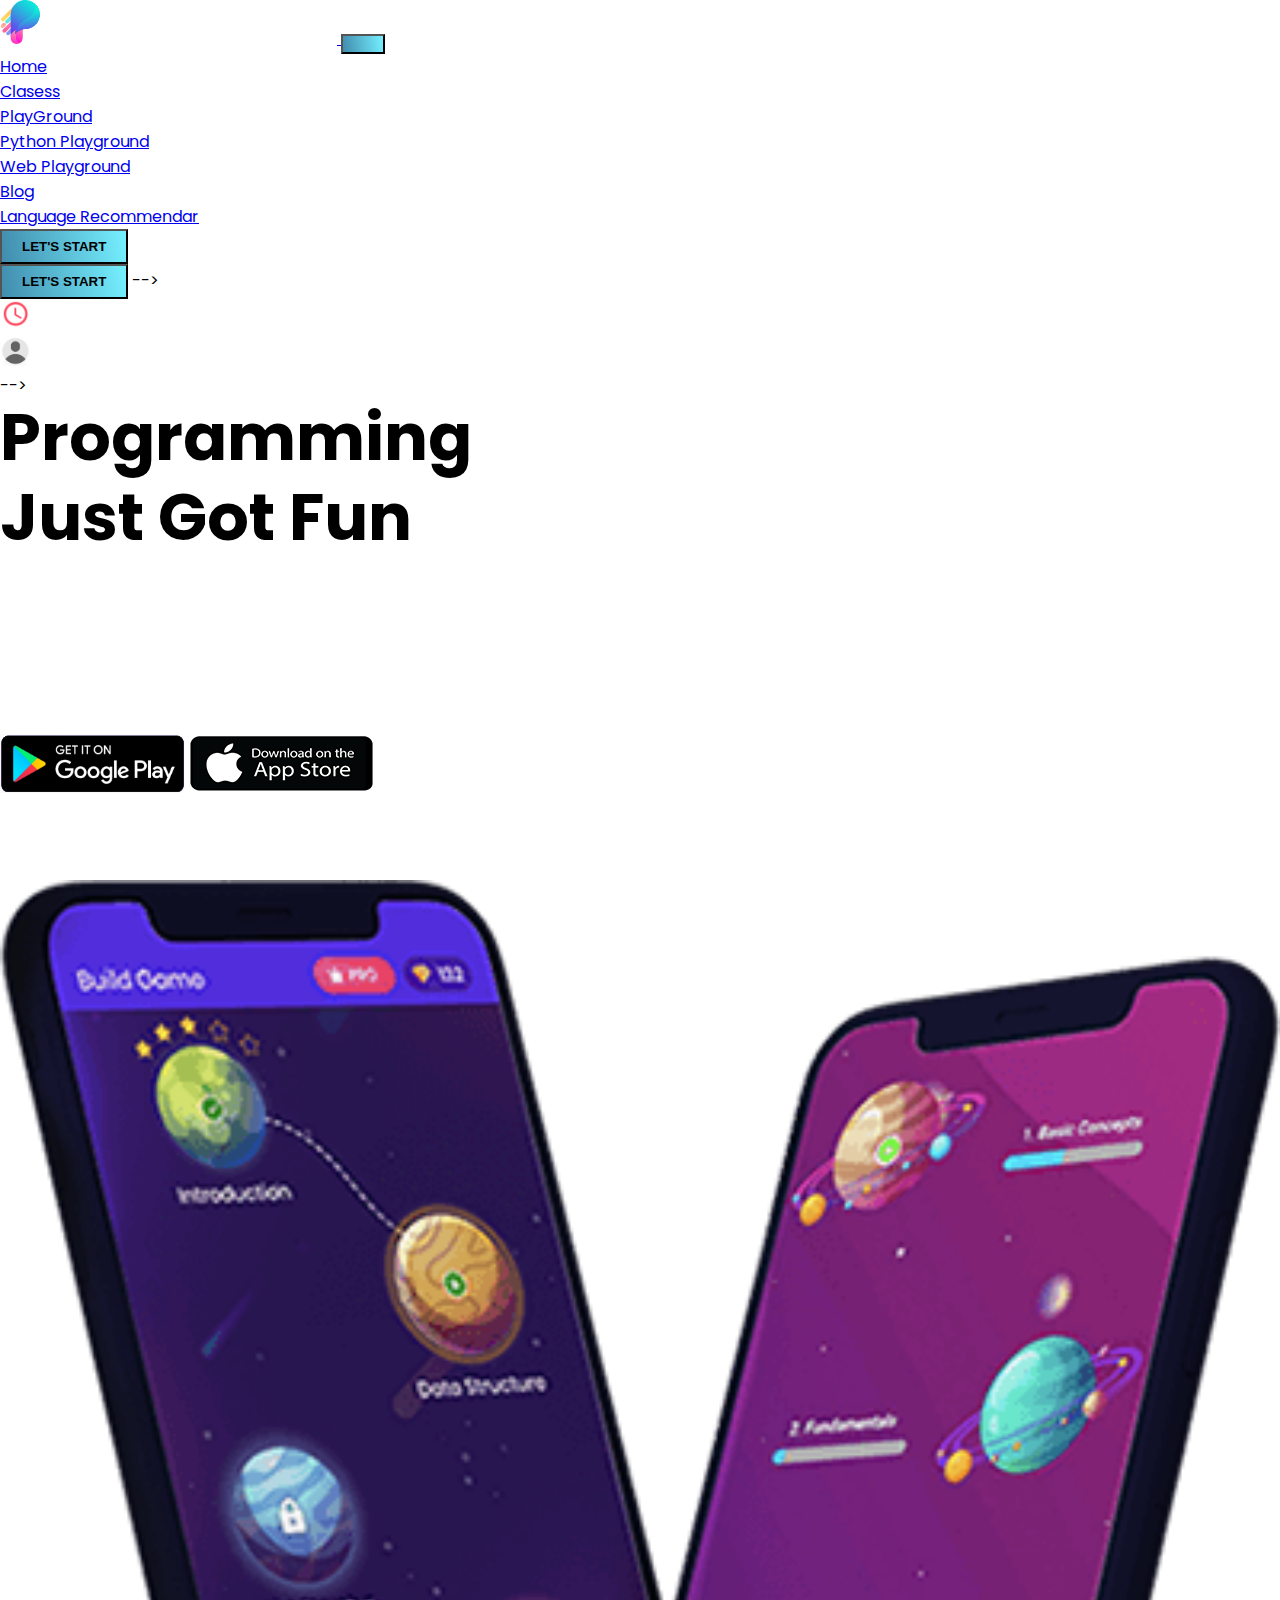
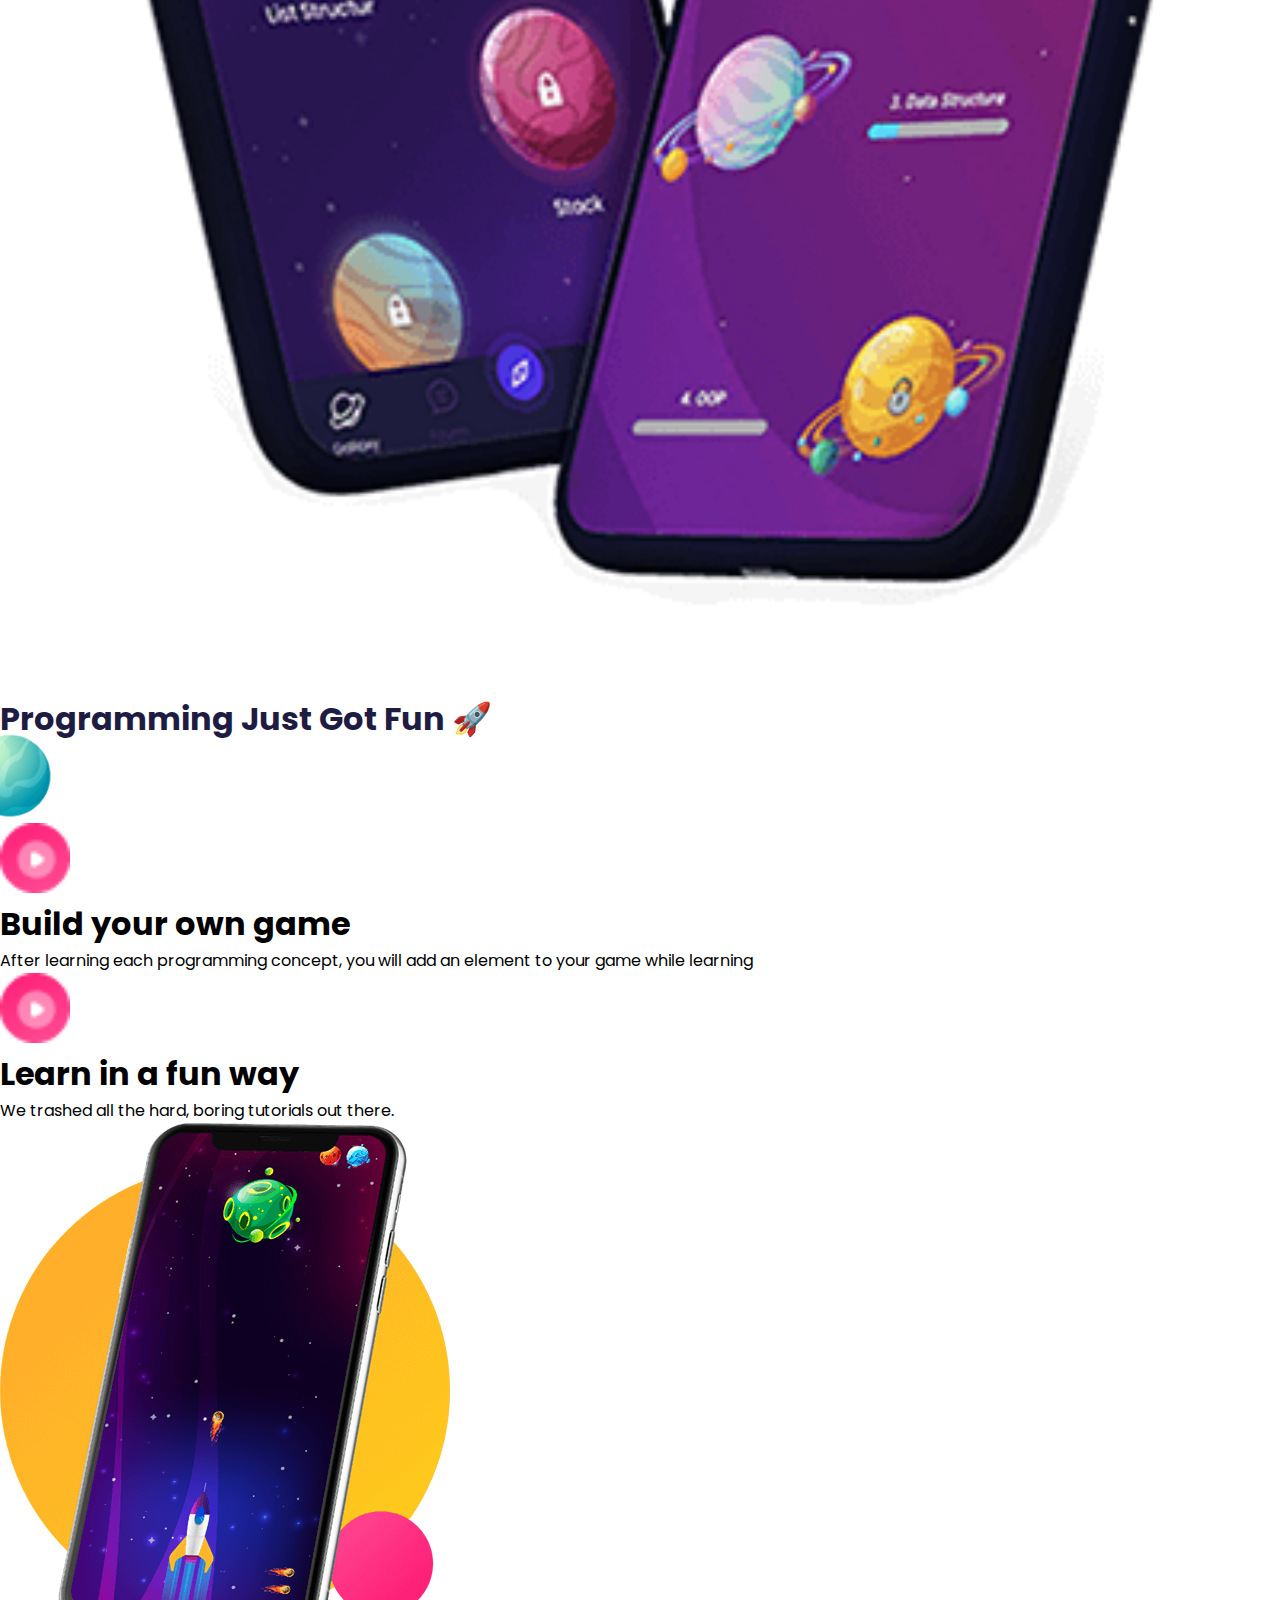
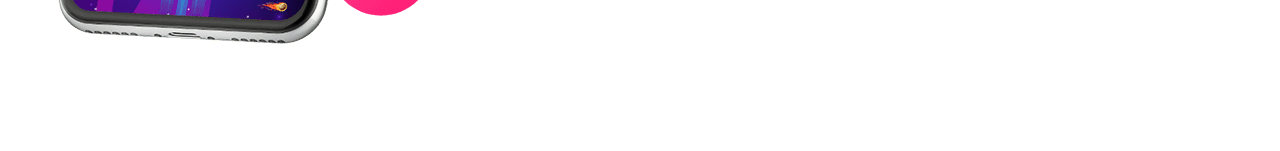
<file: index.html>
<!DOCTYPE html>
<html lang="en">
<head>
    <meta charset="UTF-8">
    <meta http-equiv="X-UA-Compatible" content="IE=edge">
    <meta name="viewport" content="width=device-width, initial-scale=1.0">
    <title>Programming Hero</title>
    <link rel="shortcut icon" href="img/clock.png" type="image/x-icon">
    <!-- animation -->
    <link
    rel="stylesheet"
    href="https://cdnjs.cloudflare.com/ajax/libs/animate.css/4.1.1/animate.min.css"
  />
    <!-- fontawesome -->
    <link rel="stylesheet" href="https://pro.fontawesome.com/releases/v5.10.0/css/all.css" integrity="sha384-AYmEC3Yw5cVb3ZcuHtOA93w35dYTsvhLPVnYs9eStHfGJvOvKxVfELGroGkvsg+p" crossorigin="anonymous"/>
    <!-- stylesheet -->
    <link rel="stylesheet" href="css/style.css">
    <!-- bootstarp -->
    <link href="https://cdn.jsdelivr.net/npm/bootstrap@5.0.2/dist/css/bootstrap.min.css" rel="stylesheet" integrity="sha384-EVSTQN3/azprG1Anm3QDgpJLIm9Nao0Yz1ztcQTwFspd3yD65VohhpuuCOmLASjC" crossorigin="anonymous">
</head>
<body>
    <!-- header -->
<!-- new menu start -->
<nav class="navbar navbar-expand-lg navbar-light bg-primary">
  <div class="container">
    <a class="navbar-brand" href="#">
      <img src="img/logo.png"  class="d-inline-block align-text-top">
    </a>
    <button class="navbar-toggler" type="button" data-bs-toggle="collapse" data-bs-target="#navbarSupportedContent" aria-controls="navbarSupportedContent" aria-expanded="false" aria-label="Toggle navigation">
      <span class="navbar-toggler-icon"></span>
    </button>
    <div class="collapse navbar-collapse " id="navbarSupportedContent ">
      <ul class="navbar-nav me-auto mb-2 mb-lg-0 text-light d-flex justify-content-between">
        <li class="nav-item">
          <a class="nav-link active" aria-current="page" href="#">Home</a>
        </li>
        <li class="nav-item">
          <a class="nav-link active" href="#">Clasess</a>
        </li>
        <li class="nav-item dropdown">
          <a class="nav-link dropdown-toggle active" href="#" id="navbarDropdown" role="button" data-bs-toggle="dropdown" aria-expanded="false">
           PlayGround
          </a>
          <ul class="dropdown-menu bg-primary" aria-labelledby="navbarDropdown">
            <li><a class="dropdown-item" href="#">Python Playground</a></li>
            <li><a class="dropdown-item" href="#">Web Playground</a></li>
          </ul>
        </li>
        <li class="nav-item">
          <a class="nav-link active" href="#">Blog</B></a>
        </li>
        <li class="nav-item">
          <a class="nav-link active" href="#">Language Recommendar</a>
        </li>
      </ul>
        <button class="btn btn-success" type="submit">LET'S START</button>
    </div>
  </div>
</nav>
<!-- new-menu-end -->


<!-- 
    <header>
        <div class="container">
            <nav class="navbar navbar-expand-lg navbar-light pt-4 pb-4 fs-4 fixed-top" style="background-color:#5f22e9;">
                <div class="container ">
                    <a class="navbar-brand" href="#">
                        <img src="img/logo.png" alt=""  class="d-inline-block align-text-top">
                        
                      </a>
                  <button class="navbar-toggler" type="button" data-bs-toggle="collapse" data-bs-target="#navbarSupportedContent" aria-controls="navbarSupportedContent" aria-expanded="false" aria-label="Toggle navigation">
                    <span class="navbar-toggler-icon"></span>
                  </button>
                  <div class="collapse navbar-collapse d-flex justify-content-end" id="navbarSupportedContent">
                   <div>
                    <ul class="navbar-nav me-auto mb-2 mb-lg-0 ">
                        <li class="nav-item">
                          <a class="nav-link active text-light cool-link" aria-current="page" href="#">Classes</a>
                        </li>
                        <li class="nav-item">
                          <a class="nav-link active text-light cool-link" aria-current="page" href="#">Playground</a>
                        </li> -->
                        <!-- <li class="nav-item">
                          <a class="nav-link active text-light cool-link" aria-current="page" href="#">Blog</a>
                        </li>
                        <li class="nav-item">
                          <a class="nav-link active text-light cool-link" aria-current="page" href="#">Language Recommendar</a>
                        </li> -->
                        <button class="btn btn-danger rounded-pill  ms-2 me-2 border-0">LET'S START</button> -->
                         <div class="icon-header d-flex justify-content-center align-items-center">
                          <li class="nav-item">
                            <a class="nav-link text-light " href="#"><img src="img/clock.png" alt=""></a>
                         </li>
                              <a class="nav-link text-light" href="#"><img src="img/logo-2.png" alt=""></a>
                            </li>
                        </div> -->
                      </ul>
                   </div>
                  </div>
                </div>
              </nav>
              <div class="full-slider ">
               <div class="row d-flex justify-content-between align-items-center ">
                <div class=" col-lg-6 animate__animated animate__backInLeft animation">
                  <h1 class="title text-light  ">Programming<br>Just Got Fun</h1>
                  <p class="small">Enjoy a personalized, fun, and interactive learning <br>
                    process while becoming a Programming Hero.</p>
                    <div class="apple-img">
                      <img class="me-3" src="img/apple.png" alt="">
                      <img src="img/appstore.png" alt="">
                    </div>
              </div>
              <div class=" col-lg-6 bannar-img">
                <img class="animate__animated animate__swing" src="img/png.png" alt="">
              </div>
            </div>
               </div>
              </div>
    </header>
    <section class="second-blog">
      <div class="container">
        <h1 class="text-center  fill">Programming Just Got Fun 🚀</h1>
        <div class="row d-flex justify-content-between align-items-center">
          <div class="col-lg-6 animate__animated animate__backInLeft animation">
            <div class="logo-content d-flex mb-5 ">
             <div class="mb-4">
              <a href=""> <img class="pe-4" src="img/logo-3.png"  alt=""></a>
             </div>
              <div>
                <h1>Build your own game</h1>
                <p>After learning each programming concept, you will add an element to your game while learning</p>
                </div>
            </div>
            <div class="logo-content d-flex ">
              <div class="mb-4">
               <a href=""> <img class="pe-4" src="img/logo-3.png"  alt=""></a>
              </div>
               <div>
                 <h1>Learn in a fun way</h1>
                 <p>We trashed all the hard, boring tutorials out there.</p>
                 </div>
             </div>
          </div>
          <div class="col-md-6">
            <img class="ms-4 scale" src="img/mobile-2.png" alt="">
          </div>
        </div>
      </div>
    </section>

   



    <!-- js bootstrap link -->
    <script src="https://cdn.jsdelivr.net/npm/bootstrap@5.0.2/dist/js/bootstrap.bundle.min.js" integrity="sha384-MrcW6ZMFYlzcLA8Nl+NtUVF0sA7MsXsP1UyJoMp4YLEuNSfAP+JcXn/tWtIaxVXM" crossorigin="anonymous"></script>
</body>
</html>
</file>
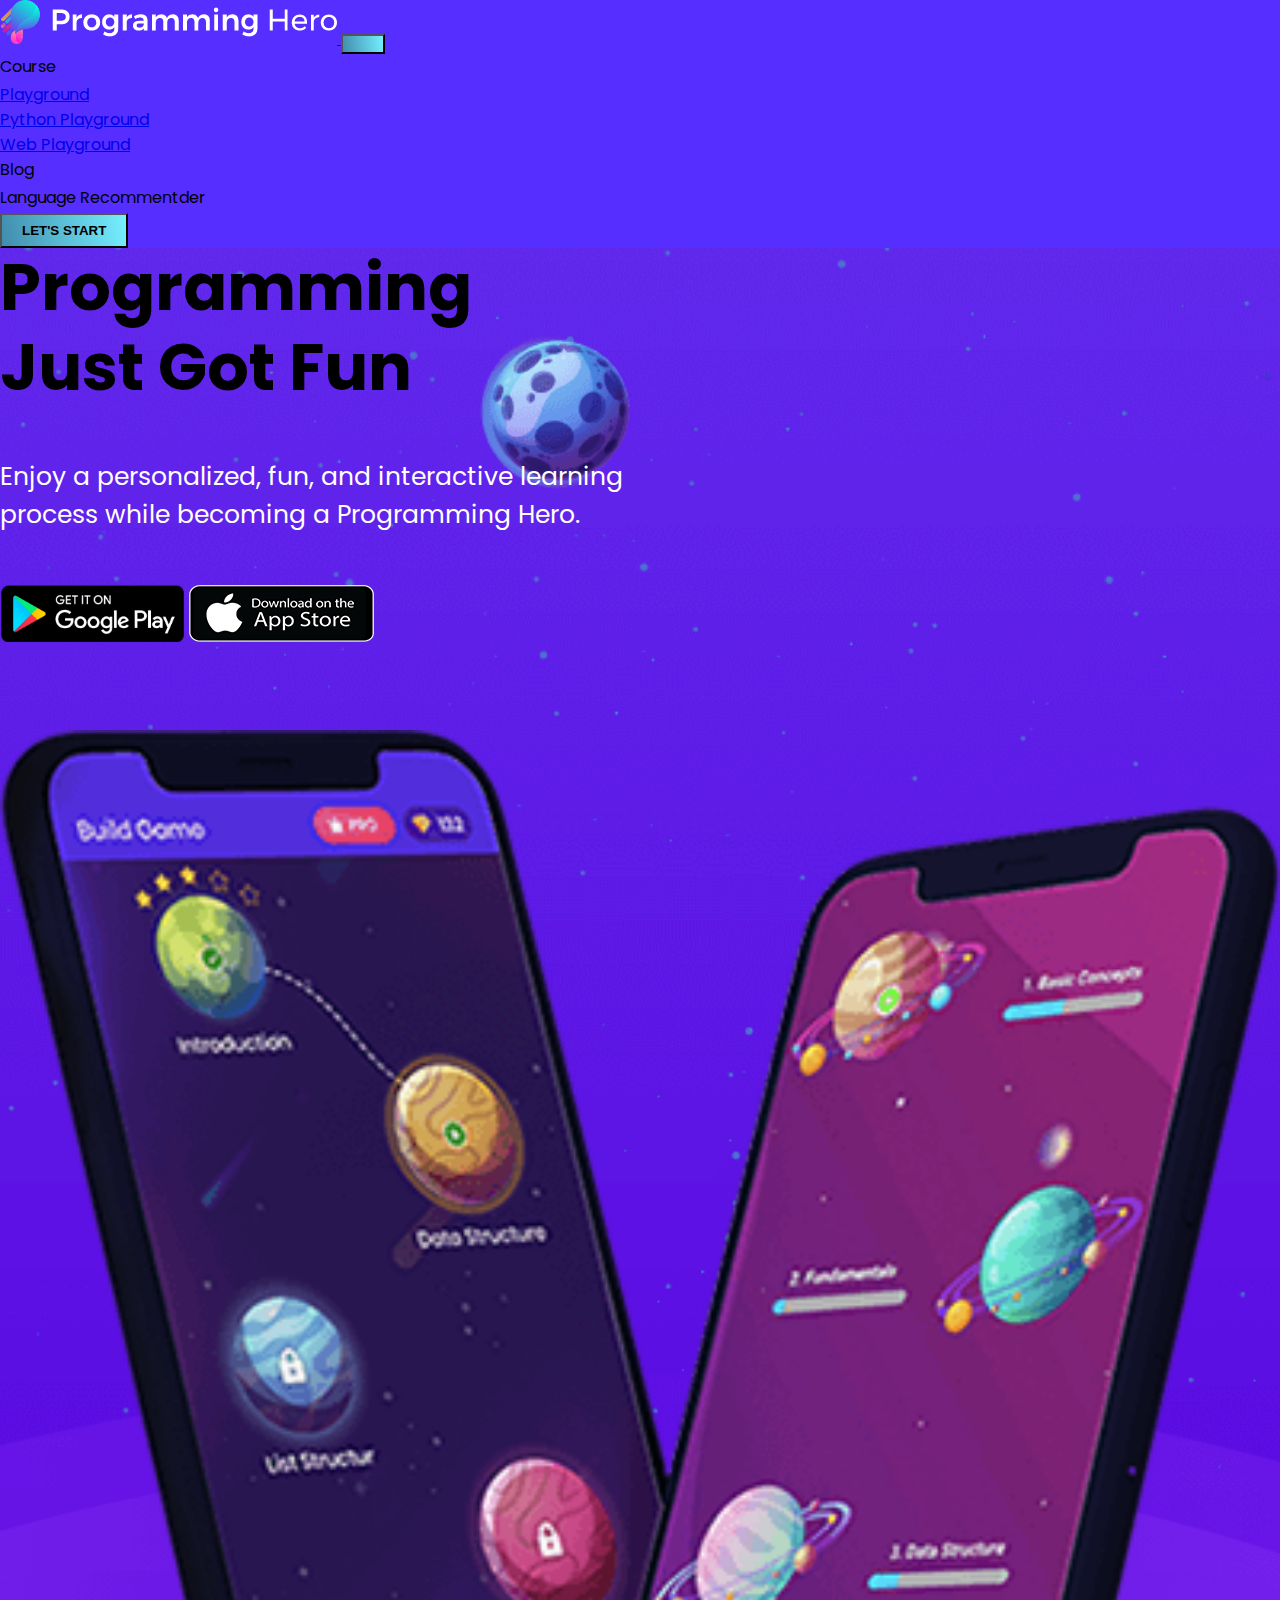
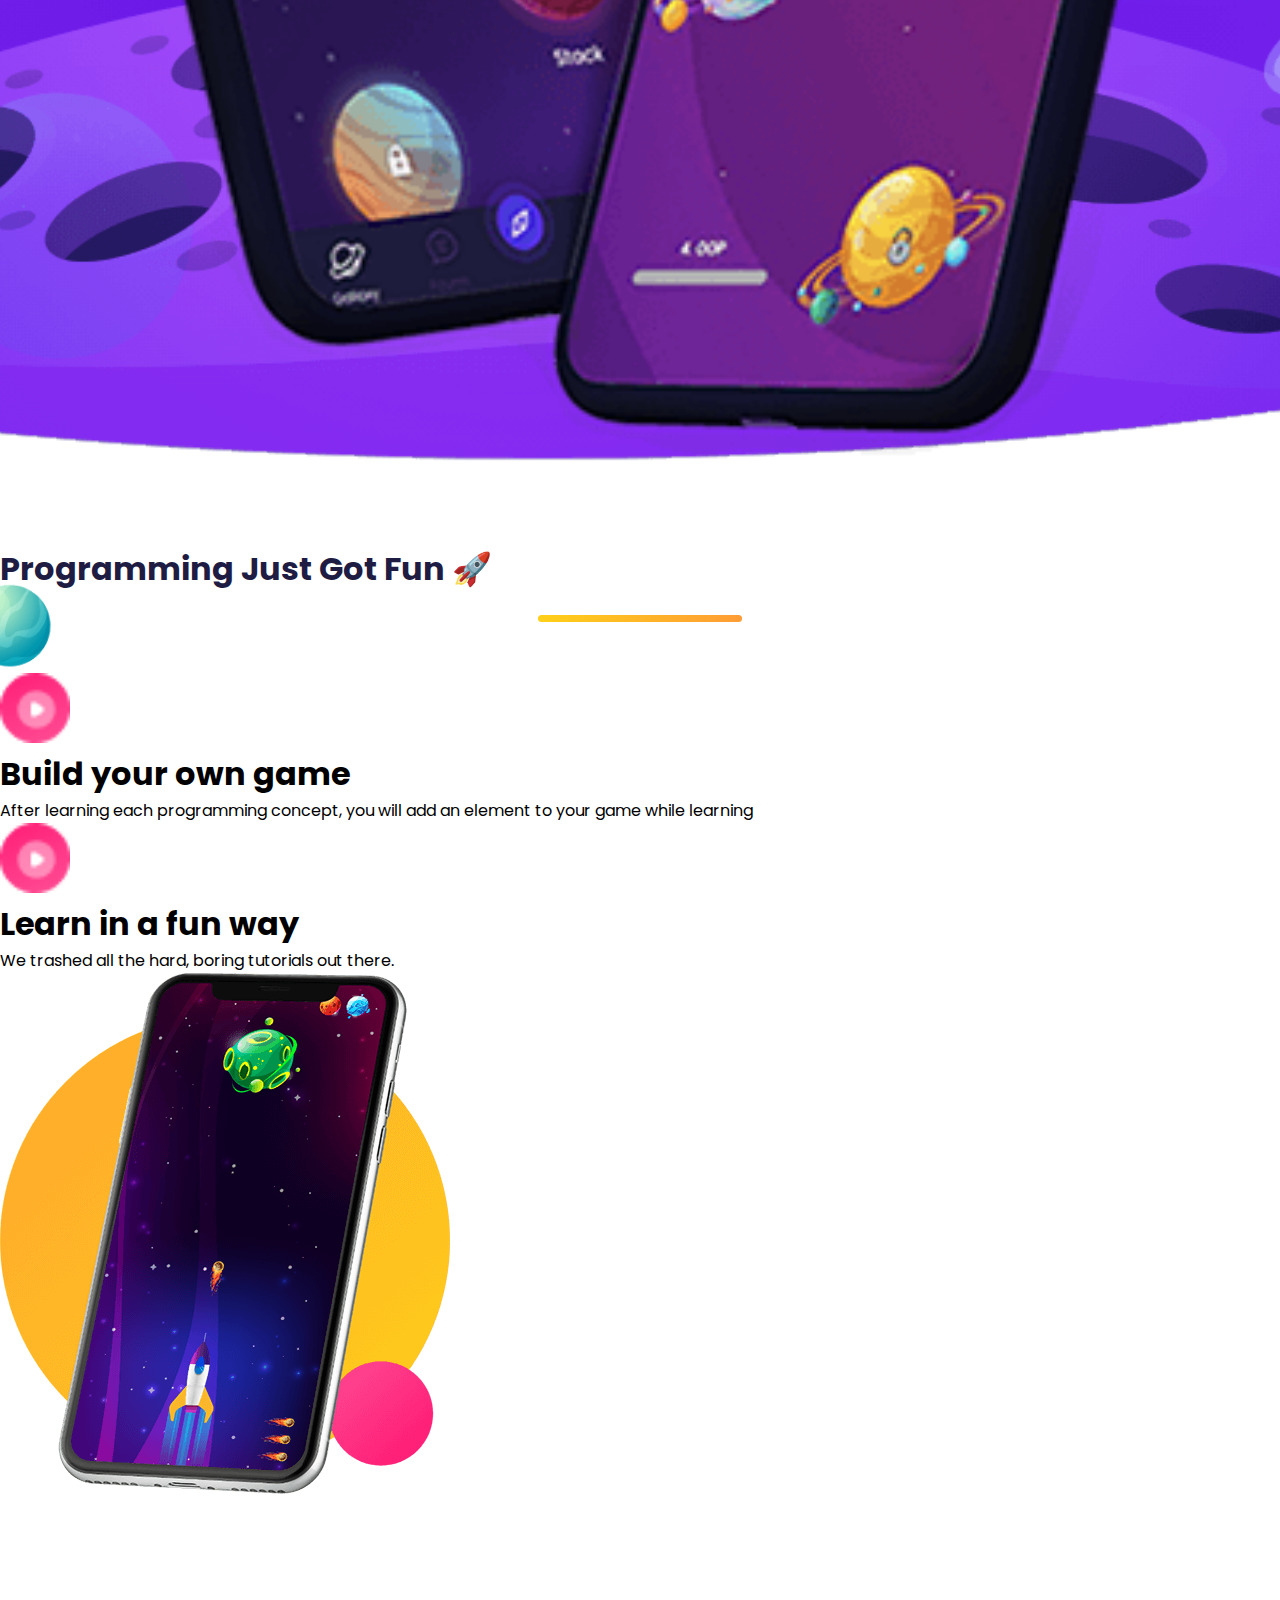
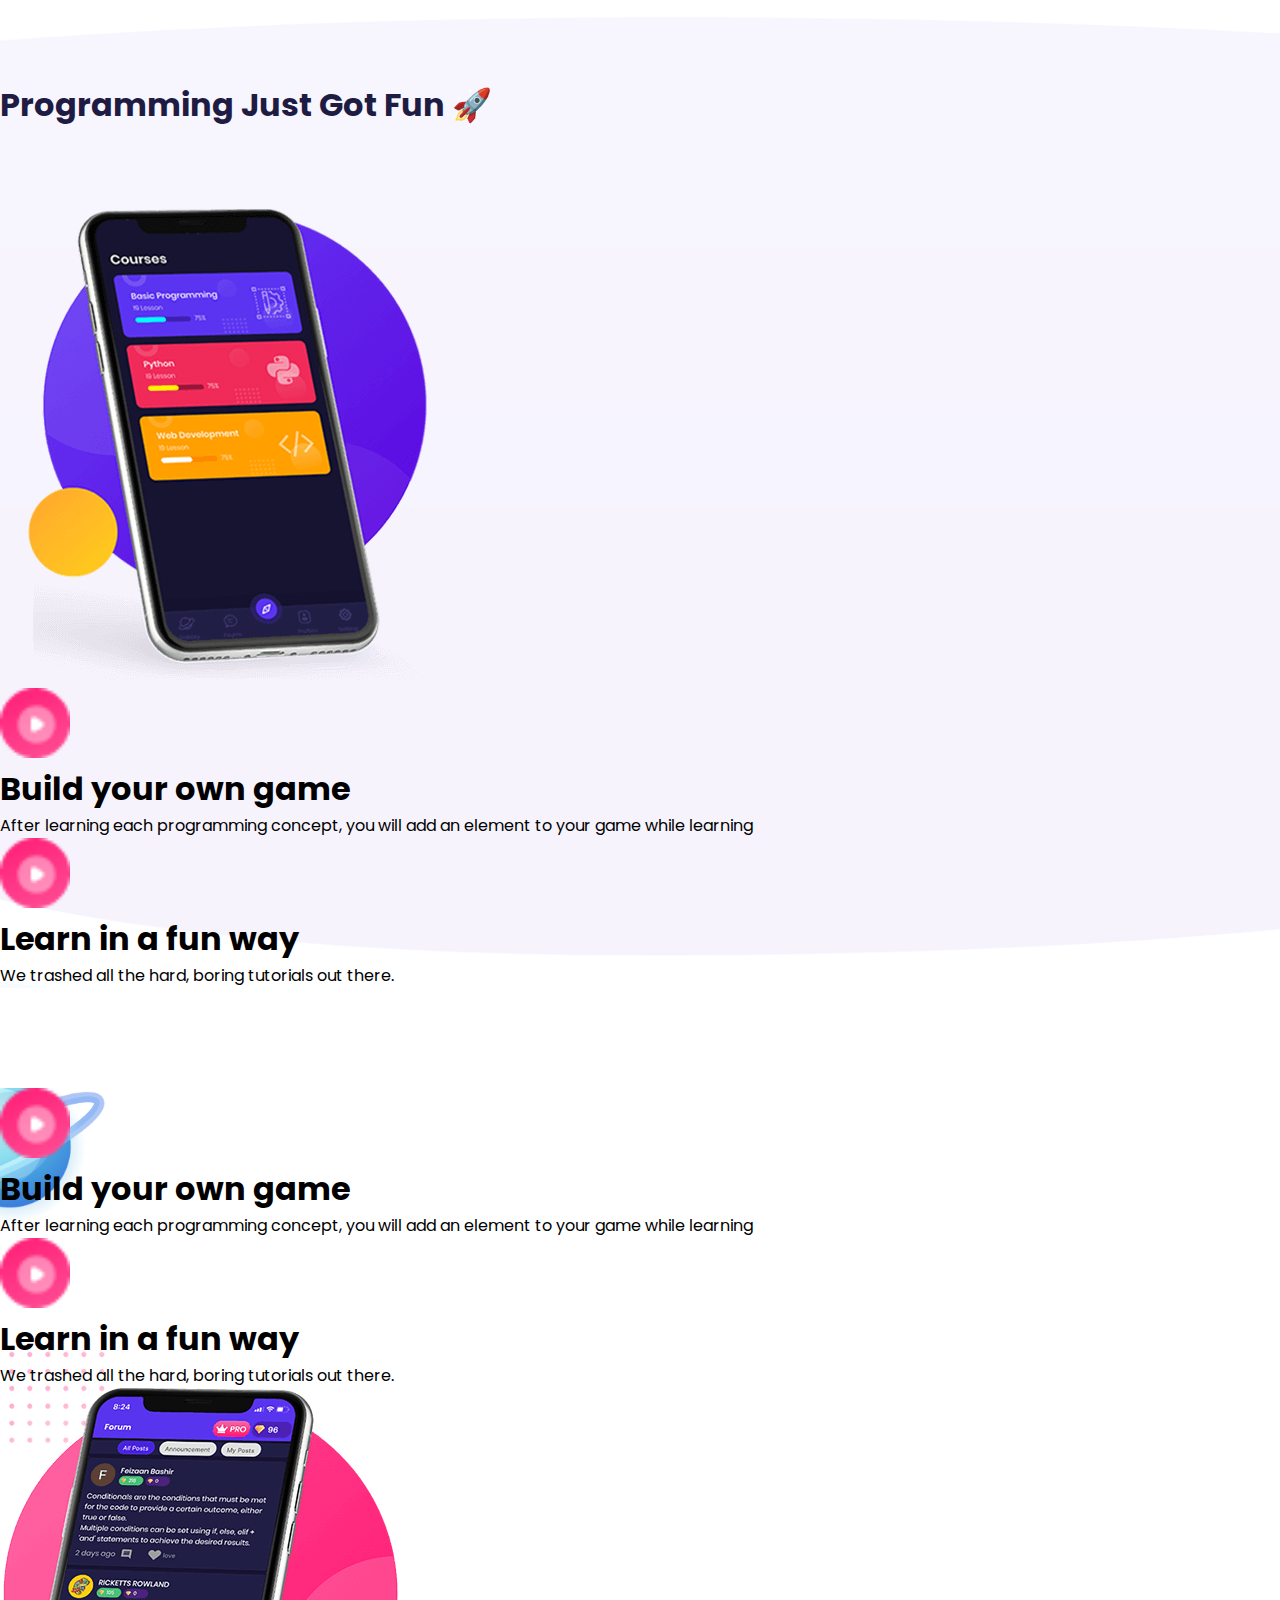
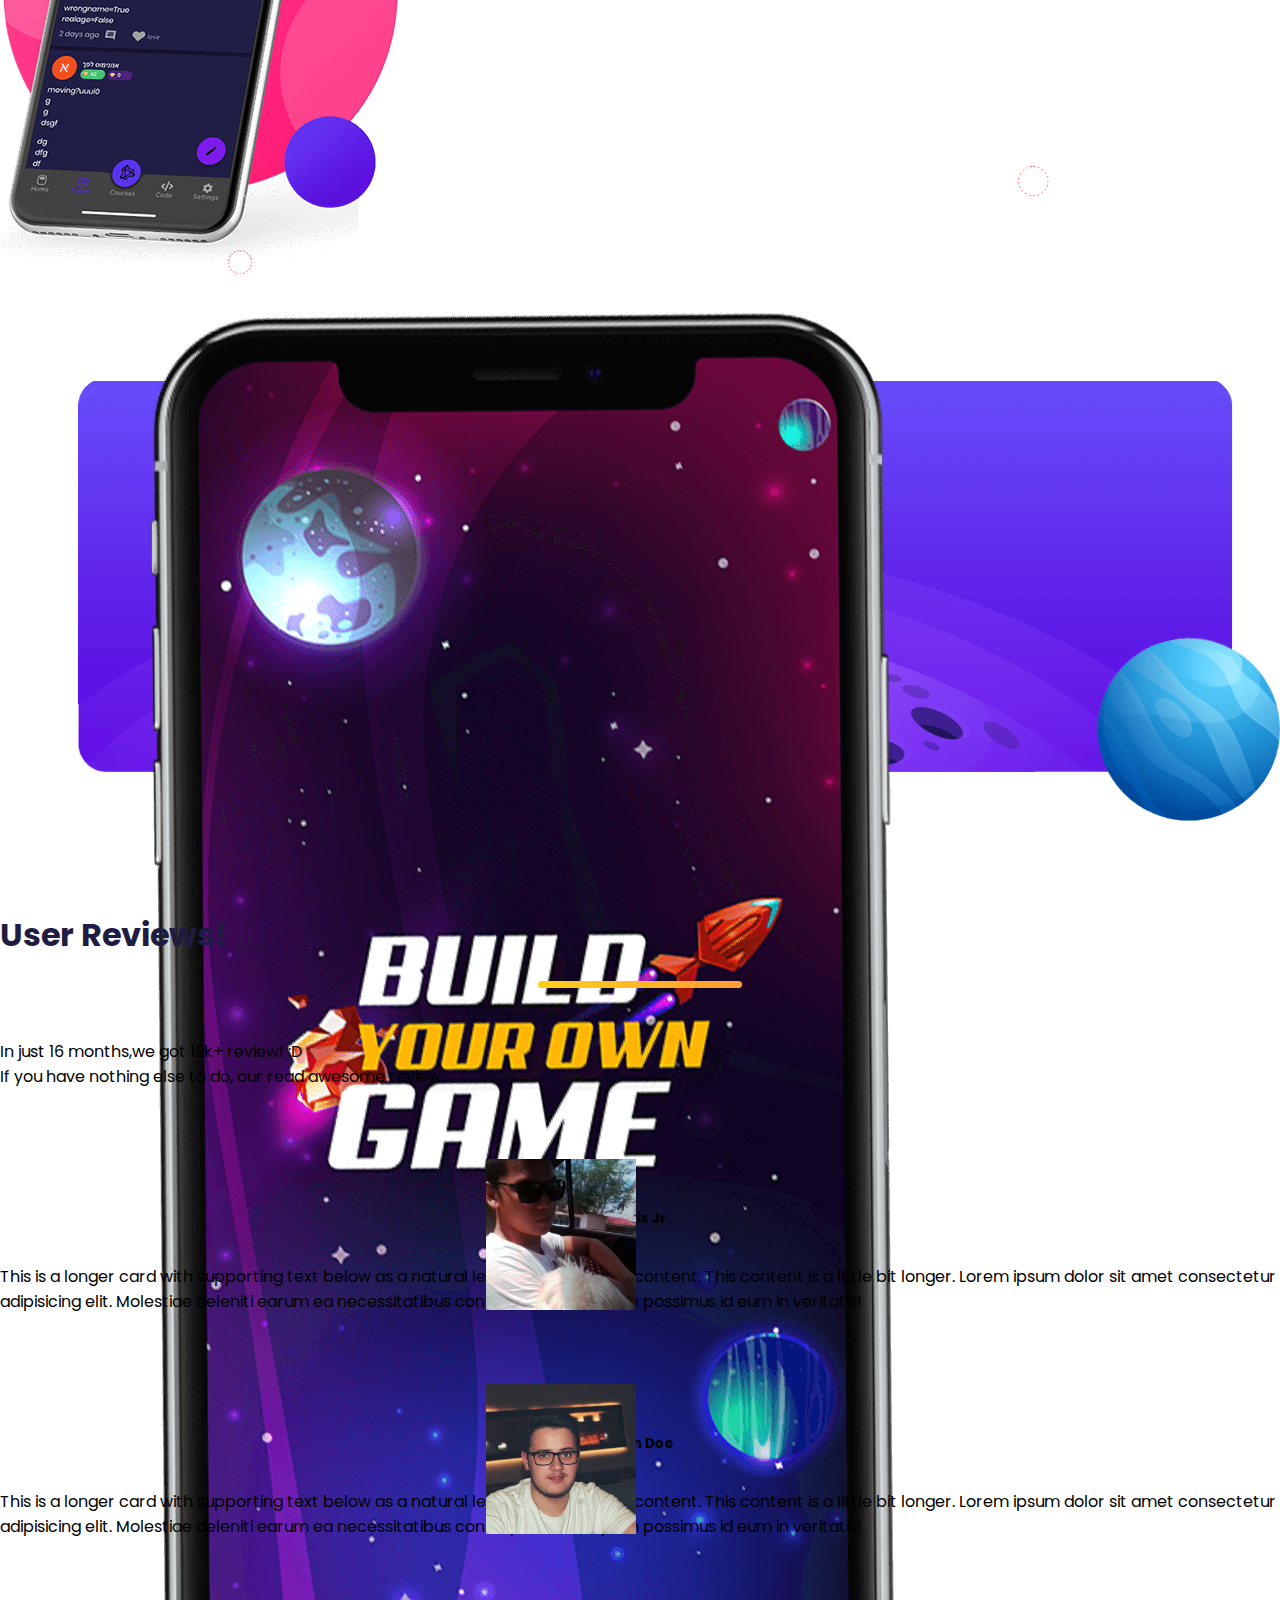
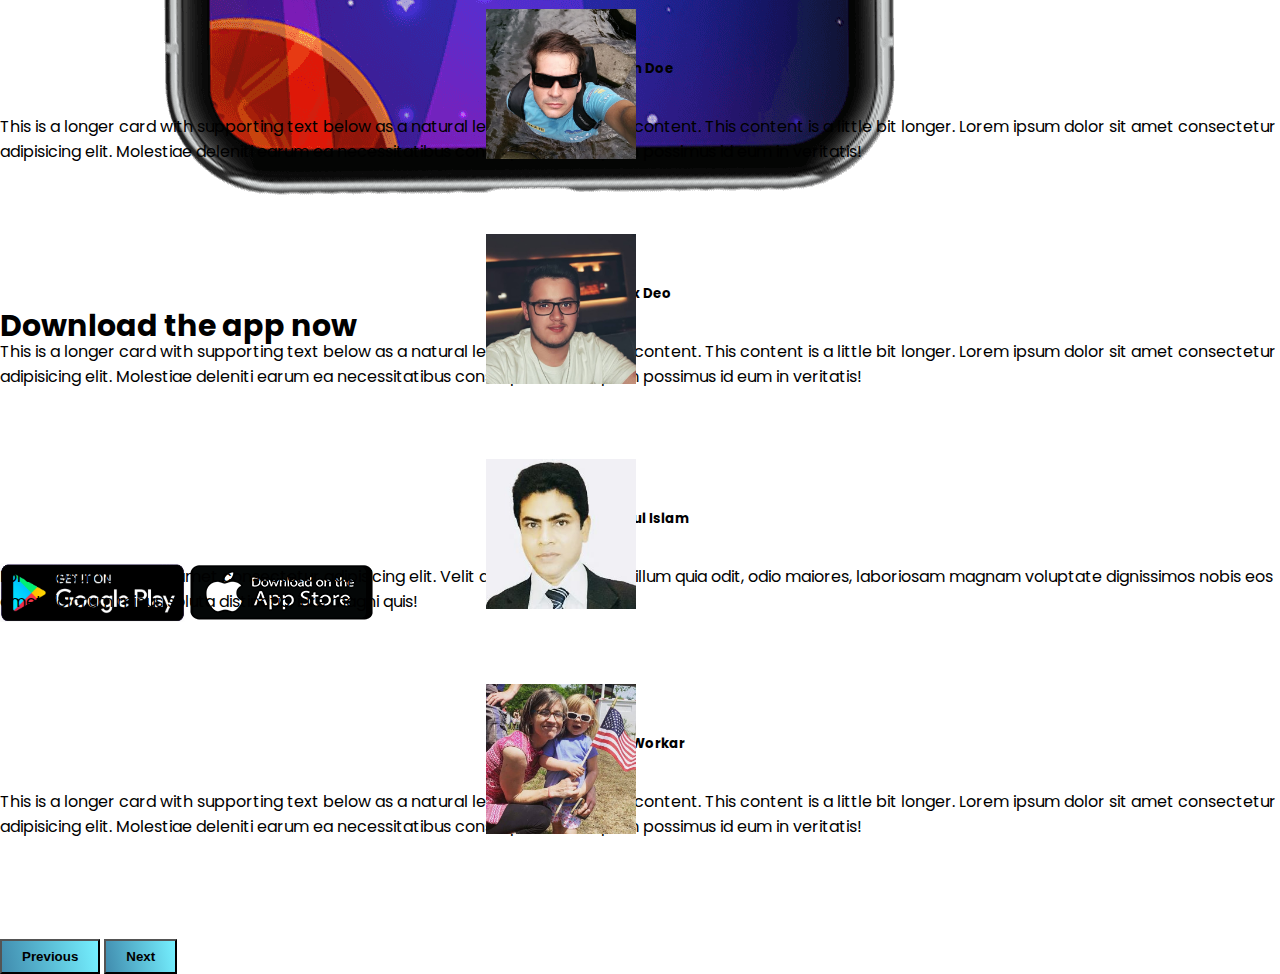
<file: css/navbar.html>
<!DOCTYPE html>
<html lang="en">
<head>
    <meta charset="UTF-8">
    <meta http-equiv="X-UA-Compatible" content="IE=edge">
    <meta name="viewport" content="width=device-width, initial-scale=1.0">
    <title>Document</title>
    <!-- animation -->
    <link
    rel="stylesheet"
    href="https://cdnjs.cloudflare.com/ajax/libs/animate.css/4.1.1/animate.min.css"
  />
    <!-- bootstrap stylesheet -->
    <link href="https://cdn.jsdelivr.net/npm/bootstrap@5.0.2/dist/css/bootstrap.min.css" rel="stylesheet" integrity="sha384-EVSTQN3/azprG1Anm3QDgpJLIm9Nao0Yz1ztcQTwFspd3yD65VohhpuuCOmLASjC" crossorigin="anonymous">
    <!-- font-awesome -->
    <link rel="stylesheet" href="https://pro.fontawesome.com/releases/v5.10.0/css/all.css" integrity="sha384-AYmEC3Yw5cVb3ZcuHtOA93w35dYTsvhLPVnYs9eStHfGJvOvKxVfELGroGkvsg+p" crossorigin="anonymous"/>
    <!-- stylesheet -->
    <link rel="stylesheet" href="style.css">
</head>
<body>
    <!-------------------- header-start -------------------->
    <header>
        <nav class="navbar navbar-expand-lg navbar-light " style="background-color: #562EFF;">
            <div class=" container">
                <a class="navbar-brand text-light fs-2 d-flex align-items-center" href="#">
                    <img src="../img/logo.png" alt=""  class="d-inline-block align-text-top ">
                   <span class="ms-3 "></span>
                  </a>
              <button class="navbar-toggler m-auto" type="button" data-bs-toggle="collapse" data-bs-target="#navbarSupportedContent" aria-controls="navbarSupportedContent" aria-expanded="false" aria-label="Toggle navigation">
                <span class="navbar-toggler-icon"></span>
              </button>
              <div class="collapse navbar-collapse" id="navbarSupportedContent">
                <ul class="navbar-nav ms-auto mb-2 mb-lg-0 d-flex align-items-center">
                  <li class="nav-item pe-2">
                    <a class="nav-link active text-light cool-link fs-5 aria-current="page" href="#">Course</a>
                  </li>
                  <li class="nav-item dropdown">
                    <a class="nav-link dropdown-toggle active text-light fs-5" href="#" id="navbarDropdown" role="button" data-bs-toggle="dropdown" aria-expanded="false">
                    Playground
                    </a>
                    <ul class="dropdown-menu" aria-labelledby="navbarDropdown">
                      <li><a class="dropdown-item" href="#">Python Playground</a></li>
                      <li><a class="dropdown-item" href="#">Web Playground</a></li>
                    </ul>
                  </li>
                  <li class="nav-item pe-2">
                    <a class="nav-link text-light fs-5 cool-link" href="#">Blog</a>
                  </li>
                  <li class="nav-item pe-2">
                    <a class="nav-link text-light fs-5 cool-link" href="#">Language Recommentder</a>
                  </li>
                <li class="nav-item">
                    <button class="btn btn-success rounded-pill" type="submit">LET'S START</button>
                  </li> 
                </ul>
              </div>
            </div>
          </nav>
          <!--------------- slider-start ------------->
          <div class="container">
          <div class="full-slider ">
            <div class="row d-flex justify-content-between align-items-center">
             <div class=" col-lg-6 col-md-12 col-sm-12 animate__animated animate__backInLeft animation">
               <h1 class="title text-light  ">Programming<br>Just Got Fun</h1>
               <p class="small">Enjoy a personalized, fun, and interactive learning <br>
                 process while becoming a Programming Hero.</p>
                 <div class="apple-img">
                   <img class="me-3" src="../img/apple.png" alt="">
                   <img src="../img/appstore.png" alt="">
                 </div>
           </div>
           <div class=" col-lg-6 bannar-img col-sm-12 col-md-12">
             <img class="animate__animated animate__swing img-fluid" src="../img/png.png" alt="">
                </div>
               </div>
            </div>
           </div>
    </header>
    <!----------------- second-blog ------------->
    <section class="second-blog">
        <div class="container">
          <div class="section-title">
            <h1 class="text-center  fill">Programming Just Got Fun 🚀</h1>
          </div>
          <div class="row d-flex justify-content-between align-items-center">
            <div class="col-lg-6 col-md-12 col-sm-12 animate__animated animate__backInLeft animation">
              <div class="logo-content d-flex mb-5 ">
               <div class="mb-4">
                <a href=""> <img class="pe-4" src="../img/logo-3.png"  alt=""></a>
               </div>
                <div>
                  <h1>Build your own game</h1>
                  
                  <p>After learning each programming concept, you will add an element to your game while learning</p>
                  </div>
              </div>
              <div class="logo-content d-flex ">
                <div class="mb-4">
                 <a href=""> <img class="pe-4" src="../img/logo-3.png"  alt=""></a>
                </div>
                 <div>
                   <h1>Learn in a fun way</h1>
                   <p>We trashed all the hard, boring tutorials out there.</p>
                   </div>
               </div>
            </div>
            <div class="col-lg-6 col-md-12 col-sm-12 ">
              <img class="ms-4 scale" src="../img/mobile-2.png" alt="">
            </div>
          </div>
        </div>
      </section>
       <!---------------- third-blog ------------------->
    <section class="third-blog">
        <div class="container">
          <h1 class="text-center  fill">Programming Just Got Fun 🚀</h1>
          <div class="row d-flex justify-content-between align-items-center">
            <div class="col-lg-6 col-md-12 col-sm-12 ">
              <img class="ms-4 scale" src="../img/phone-2.png" alt="">
            </div>
            <div class="col-lg-6 col-md-12 col-sm-12  animate__animated animate__backInLeft">
              <div class="logo-content d-flex mb-5">
               <div class="mb-4">
                <a href=""> <img class="pe-4" src="../img/logo-3.png"  alt=""></a>
               </div>
                <div>
                  <h1>Build your own game</h1>
                  <p>After learning each programming concept, you will add an element to your game while learning</p>
                  </div>
              </div>
              <div class="logo-content d-flex ">
                <div class="mb-4">
                 <a href=""> <img class="pe-4" src="../img/logo-3.png"  alt=""></a>
                </div>
                 <div>
                   <h1>Learn in a fun way</h1>
                   <p>We trashed all the hard, boring tutorials out there.</p>
                   </div>
               </div>
            </div>
          </div>
        </div>
      </section>
      <!------------ four-blog---------- -->
      <section class="four-blog">
        <div class="container">
          <div class="row d-flex justify-content-between align-items-center">
            <div class="col-lg-6 col-md-12 col-sm-12 animate__animated animate__backInLeft animation">
              <div class="logo-content d-flex mb-5 ">
               <div class="mb-4">
                <a href=""> <img class="pe-4" src="../img/logo-3.png"  alt=""></a>
               </div>
                <div>
                  <h1>Build your own game</h1>
                  
                  <p>After learning each programming concept, you will add an element to your game while learning</p>
                  </div>
              </div>
              <div class="logo-content d-flex ">
                <div class="mb-4">
                 <a href=""> <img class="pe-4" src="../img/logo-3.png"  alt=""></a>
                </div>
                 <div>
                   <h1>Learn in a fun way</h1>
                   <p>We trashed all the hard, boring tutorials out there.</p>
                   </div>
               </div>
            </div>
            <div class="col-lg-6 col-md-12 col-sm-12  img-phn d-flex justify-content-center ">
              <img class="ms-4 scale img-fluid " src="../img/phone-3.png" alt="">
            </div>
          </div>
        </div>
      </section>
      <!------------ five-section ------------->
      <section class="five-blog">
          <div class="container">
            <div class="bg-images">
                <div class="row d-flex justify-content-between">
                  <div class="col-lg-5 col-md-12 col-sm-12 img-last ">
                    <img class="img-fluid" src="../img/last-img-phn.png" alt="">
                  </div>
                    <div class=" col-lg-7 col-md-12 col-sm-12 animate__animated animate__backInright animation last-blog">
                      <h1 class="title-last text-light  ">Download the app now</h1>
                      <p class="small">Enjoy personalized, fun, and interactive learning process while becoming a Programming Hero.</p>
                        <div class="apple-img">
                          <img class="me-3" src="../img/apple.png" alt="">
                          <img src="../img/appstore.png" alt="">
                        </div>
                  </div>
                </div>
              </div>
            </div>
          </div>
      </section>
        <!-- -------------review ------------ -->
        <section class="review">
          <div class="container">
            <div class="section-title text-center">
              <h1 class="  fill fw-bold">User Reviews!</h1>
              <p>In just 16 months,we got 19k+ review! :D</p>
              <p>If you have nothing else to do, our read <span class="text-primary">awesome review</span></p>
            </div>
       <!--------------- carosol ----------------------->
            <div id="carouselExampleControls" class="carousel slide" data-bs-ride="carousel">
              <div class="carousel-inner">
                <div class="carousel-item active">
                  <div class="card border-0 ">
                    <div class="row row-cols-1  row-cols-md-1 row-cols-lg-2  g-4">
                      <div class="col">
                        <div class="card border-0 shadow ms-5 mt-5">
                          <img class="img-slider rounded-pill" src="../img/card image-5.jpg" class="card-img-top" alt="...">
                          <div class="card-body text-center p-3">
                            <h5 class="card-title">Edris Jr</h5>
                            <div class="star">
                              <i class="fas fa-star text-warning"></i>
                              <i class="fas fa-star text-warning"></i>
                              <i class="fas fa-star text-warning"></i>
                              <i class="fas fa-star text-warning"></i>
                              <i class="fas fa-star empty"></i>
                            </div>
                            <p class="card-text">This is a longer card with supporting text below as a natural lead-in to additional content. This content is a little bit longer. Lorem ipsum dolor sit amet consectetur adipisicing elit. Molestiae deleniti earum ea necessitatibus consequatur numquam possimus id eum in veritatis!</p>
                          </div>
                        </div>
                      </div>
                      <div class="col">
                        <div class="card border-0 shadow ms-5 mt-5">
                          <img class="img-slider rounded-pill" src="../img/card img-2.jpg" class="card-img-top" alt="...">
                          <div class="card-body text-center p-3">
                            <h5 class="card-title">John Doe</h5>
                            <div class="star">
                              <i class="fas fa-star text-warning"></i>
                              <i class="fas fa-star text-warning"></i>
                              <i class="fas fa-star text-warning"></i>
                              <i class="fas fa-star text-warning"></i>
                              <i class="fas fa-star empty"></i>
                            </div>
                            <p class="card-text">This is a longer card with supporting text below as a natural lead-in to additional content. This content is a little bit longer. Lorem ipsum dolor sit amet consectetur adipisicing elit. Molestiae deleniti earum ea necessitatibus consequatur numquam possimus id eum in veritatis!</p>
                          </div>
                        </div>
                      </div>
                    </div>
                  </div>
                </div>
                <div class="carousel-item">
                  <div class="card border-0 ">
                    <div class="row row-cols-2 row-cols-md-1 row-cols-lg-2 g-4">
                      <div class="col">
                        <div class="card border-0 shadow ms-5 mt-5">
                          <img class="img-slider rounded-pill" src="../img/card img-1.jpg" class="card-img-top" alt="...">
                          <div class="card-body text-center p-3">
                            <h5 class="card-title">John Doe</h5>
                            <div class="star">
                              <i class="fas fa-star text-warning"></i>
                              <i class="fas fa-star text-warning"></i>
                              <i class="fas fa-star text-warning"></i>
                              <i class="fas fa-star text-warning"></i>
                              <i class="fas fa-star empty"></i>
                            </div>
                            <p class="card-text">This is a longer card with supporting text below as a natural lead-in to additional content. This content is a little bit longer. Lorem ipsum dolor sit amet consectetur adipisicing elit. Molestiae deleniti earum ea necessitatibus consequatur numquam possimus id eum in veritatis!</p>
                          </div>
                        </div>
                      </div>
                      <div class="col">
                        <div class="card border-0 shadow ms-5 mt-5">
                          <img class="img-slider rounded-pill" src="../img/card img-2.jpg" class="card-img-top" alt="...">
                          <div class="card-body text-center p-3">
                            <h5 class="card-title">Alex Deo</h5>
                            <div class="star">
                              <i class="fas fa-star text-warning"></i>
                              <i class="fas fa-star text-warning"></i>
                              <i class="fas fa-star text-warning"></i>
                              <i class="fas fa-star empty"></i>
                              <i class="fas fa-star empty"></i>
                            </div>
                            <p class="card-text">This is a longer card with supporting text below as a natural lead-in to additional content. This content is a little bit longer. Lorem ipsum dolor sit amet consectetur adipisicing elit. Molestiae deleniti earum ea necessitatibus consequatur numquam possimus id eum in veritatis!</p>
                          </div>
                        </div>
                      </div>
                    </div>
                  </div>
                </div>
                <div class="carousel-item">
                  <div class="card border-0 ">
                    <div class="row row-cols-1 row-cols-md-1 row-cols-lg-2 g-4">
                      <div class="col">
                        <div class="card border-0 shadow ms-5 mt-5">
                          <img class="img-slider rounded-pill" src="../img/card img-3.jpg" class="card-img-top" alt="...">
                          <div class="card-body text-center p-3">
                            <h5 class="card-title">Monirul Islam</h5>
                            <div class="star">
                              <i class="fas fa-star text-warning"></i>
                              <i class="fas fa-star text-warning"></i>
                              <i class="fas fa-star text-warning"></i>
                              <i class="fas fa-star text-warning"></i>
                              <i class="fas fa-star text-warning"></i>
                            </div>
                            <p class="card-text">Lorem ipsum dolor, sit amet consectetur adipisicing elit. Velit assumenda deleniti illum quia odit, odio maiores, laboriosam magnam voluptate dignissimos nobis eos amet dolorum minus soluta distinctio, iure magni quis!</p>
                          </div>
                        </div>
                      </div>
                      <div class="col">
                        <div class="card border-0 shadow ms-5 mt-5">
                          <img class="img-slider rounded-pill" src="../img/card img-4.jpg" class="card-img-top" alt="...">
                          <div class="card-body text-center p-3">
                            <h5 class="card-title">Alen Workar</h5>
                            <div class="star">
                              <i class="fas fa-star text-warning"></i>
                              <i class="fas fa-star text-warning"></i>
                              <i class="fas fa-star text-warning"></i>
                              <i class="fas fa-star empty"></i>
                              <i class="fas fa-star empty"></i>
                            </div>
                            <p class="card-text">This is a longer card with supporting text below as a natural lead-in to additional content. This content is a little bit longer. Lorem ipsum dolor sit amet consectetur adipisicing elit. Molestiae deleniti earum ea necessitatibus consequatur numquam possimus id eum in veritatis!</p>
                          </div>
                        </div>
                      </div>
                    </div>
                  </div>
                </div>
              </div>
              <button class="carousel-control-prev" type="button" data-bs-target="#carouselExampleControls" data-bs-slide="prev">
                <span class="carousel-control-prev-icon" aria-hidden="true"></span>
                <span class="visually-hidden">Previous</span>
              </button>
              <button class="carousel-control-next" type="button" data-bs-target="#carouselExampleControls" data-bs-slide="next">
                <span class="carousel-control-next-icon" aria-hidden="true"></span>
                <span class="visually-hidden">Next</span>
              </button>
            </div>
          </div>
        </section>

      <!-- js bootstrap link -->
      <script src="https://cdn.jsdelivr.net/npm/bootstrap@5.0.2/dist/js/bootstrap.bundle.min.js" integrity="sha384-MrcW6ZMFYlzcLA8Nl+NtUVF0sA7MsXsP1UyJoMp4YLEuNSfAP+JcXn/tWtIaxVXM" crossorigin="anonymous"></script>
</body>
</html>
</file>
<file: css/style.css>
/* google font */
@import url('https://fonts.googleapis.com/css2?family=Poppins:wght@500&display=swap');


*{
    margin: 0;
    padding: 0;
}
body{
    font-family: 'Poppins', sans-serif;
}
header{
    height: 752px;
    background-image: url("../img/background-image.jpg");
    background-size: cover;
    background-position: center center;
    background-repeat: no-repeat;
    height: 100%;
    max-width: 100%;
}
button{
    padding: 8px 20px 8px 20px;
    background: linear-gradient(
        80deg,
           #418cae, #75f0ff);
    font-weight: 700;
}

.second-blog .nav-bar{
    background-color: black;
    padding:20px 0px;
    color: black;
}
.icon-header img{
    width: 30px;
}
.cool-link {
    display: inline-block;
    color: #000;
    text-decoration: none;
}
.cool-link::after {
    content: '';
    display: block;
    width: 0;
    margin: auto;
    height: 3px;
    border-radius: 5px;
    background: #000;
    transition: width .3s;
}

.cool-link:hover::after {
    width: 100%;
    //transition: width .3s;
}


/*----------- full-slider ------*/
.animation{
    animation-delay: 1s;
}
.title{
    font-size: 65px;
    font-weight: bold;
    line-height: 80px; 

}
.small{
    font-size: 25px;
    color: #fff;
    margin-top: 50px;
}
.apple-img{
    margin-top: 50px;
}
.bannar-img img{
    width:100%;
    padding-top:80px;
}

/* ----------second-blog ----------*/
.second-blog{
    background-image: url("../img/bg-2.png");
    background-position: center;
    background-size: cover;
    background-repeat: no-repeat;
    margin-bottom: 100px;
    width: 100%;
    height: 100%;
}
.logo-content img{
    width: 70px;
}
.section-title{
    position: relative;
}
.section-title h1::after{
    content: "";
    position: absolute;
    left: 0;
    right: 0;
    margin: 0 auto;
    width: 16%;
    height: 7px;
    top: 150px;
    border-radius: 25px;
    background: linear-gradient(to right, #FFD019, #FF9C35);
}
.fill {
    color: #1E1C42;
    padding: 80px 0px;
    position: relative;
}
.animation{
   animation-delay: 0.9s;
    animation-duration: 800ms;
}
/* -----------third-blog ----------*/
.third-blog{
    background-image: url("../img/bg-3.png");
    background-size: cover;
    background-repeat: no-repeat;
    margin-bottom: 100px;
    width: 100%;
    height: 100%;
}
.scale:hover{
    transform: scale(1.1);
    transition: transform 2s ease;
}
/*-------- four-blog ---------*/
.four-blog{
    background-image: url("../img/bg-4.png");
    background-size: cover;
    background-repeat: no-repeat;
    margin-bottom: 100px;
    width: 100%;
    height: 100%;
}
/*---------- five-blog -------*/
.bg-images{
    background-image: url("../img/bg-5.png");
    background-repeat: no-repeat;
    background-size: cover;
    height: 450px;
    /* width: 1150px; */
    background-position: center;
    border-radius: 25px;
    margin: 0 auto;
    margin-top: 100px;
    padding-top: 200px 0px;

}
.img-last{
    position: relative;
    top: -70px;
    width: 250px;
    /* padding: 0px 70px; */
    bottom: -100px;
    margin-left: 150px;
}
.title-last{
    font-size: 30px;
    margin-top:30px;

}
.last-blog{
    margin-top: 30px;
    width: 550px;
    margin-right: 140px;
}
/*---- carosol-- */
.card{
    position: relative;
    margin-top: 70px;
    margin-bottom: 100px;
}
.img-slider{
    width: 150px;
    margin: 0 auto;
    position: absolute;
    top: -50px;
    left: 38%;
}
.card-title{
    margin-top: 120px;
    text-align: center;
}
.star{
    margin-bottom: 35px;
}
</file>
